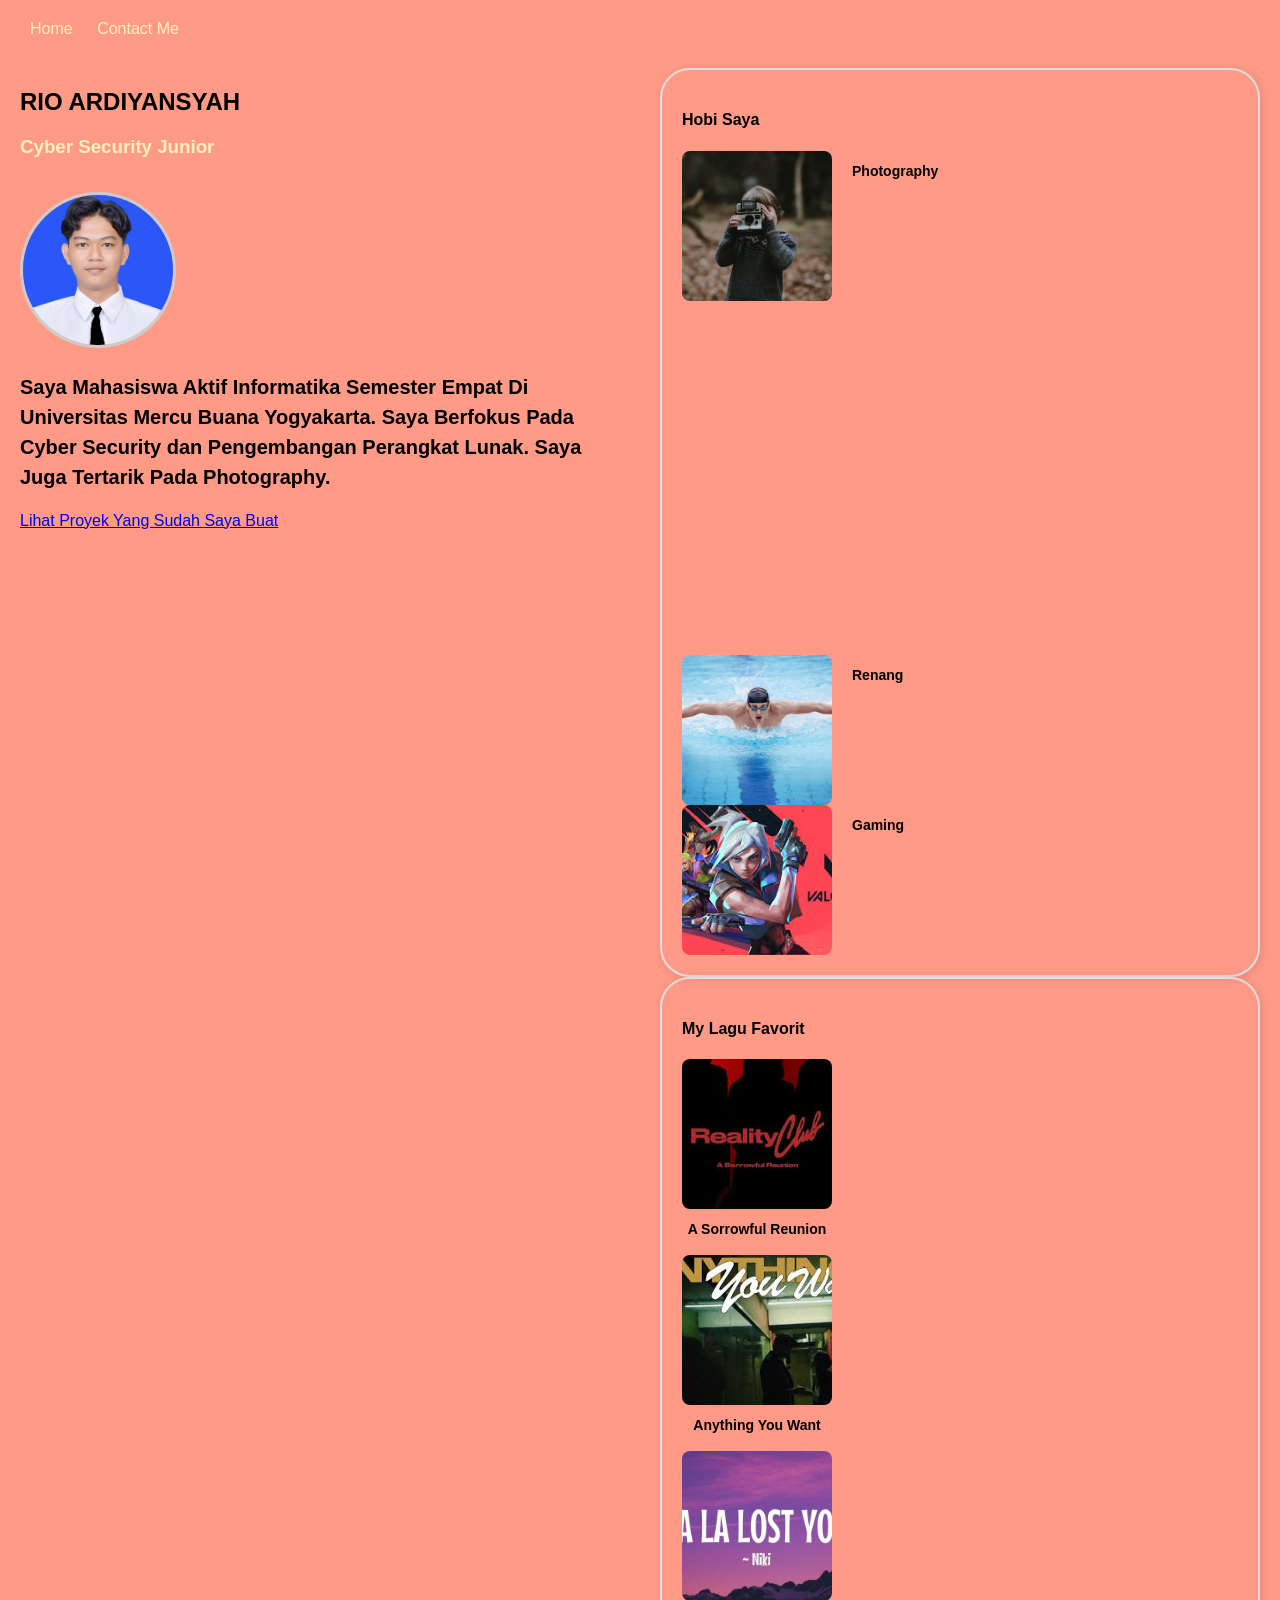
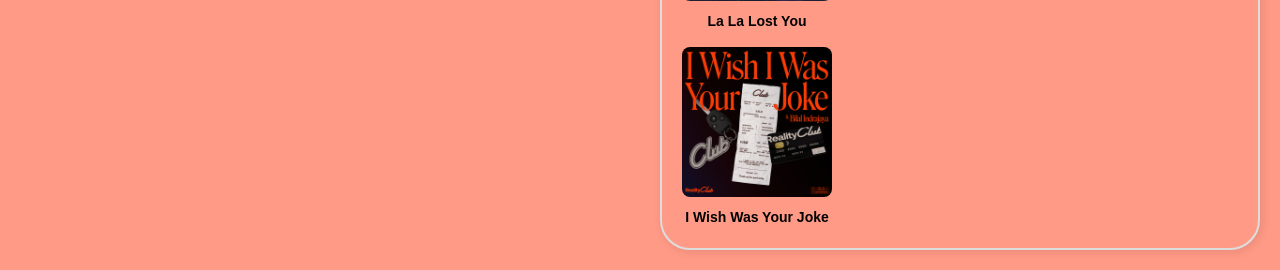
<file: index.html>
<!DOCTYPE html>
<html lang="en">
<head>
    <meta charset="UTF-8">
    <meta name="viewport" content="width=device-width, initial-scale=1.0">
    <title>Portofolio Rio Ardiyansyah</title>
    <link rel="stylesheet" href="style.css">
</head>
<body>
    <nav>
        <a href="index.html">Home</a>
        <a href="contact.html">Contact Me</a>
    </nav>
    <div class="container">
        <div class="kiri">
            <h2>RIO ARDIYANSYAH</h2>
            <h3>Cyber Security Junior</h3>
            <img src="images/profile.png" alt="Profil Rio Ardiyansyah" class="profile-pic">
            <p>Saya Mahasiswa Aktif Informatika Semester Empat Di Universitas Mercu Buana Yogyakarta. Saya Berfokus Pada Cyber Security dan Pengembangan Perangkat Lunak. Saya Juga Tertarik Pada Photography.</p>
            <a href="about.html" class="button">Lihat Proyek Yang Sudah Saya Buat</a>
        </div>
        <div class="kanan">
            <div class="kotak">
                <h4>Hobi Saya</h4>
                <div class="slide-lagu">
                    <div class="item-lagu">
                        <img src="images/photography.jpeg" alt="Photography">
                        <p>Photography</p>
                    </div>
                    <div class="pemutar-video">
                        <iframe src="https://www.tiktok.com/@josh._.choi/video/7573955296775720247?is_from_webapp=1&sender_device=pc&web_id=7624852694561736200" width="100%" height="350" frameBorder="0" allowfullscreen allow="autoplay; encrypted-media"></iframe>
                    </div>
                    <div class="item-lagu">
                        <img src="images/renang.jpg" alt="Renang">
                        <p>Renang</p>
                    </div>
                    <div class="item-lagu">
                        <img src="images/gaming.jpeg" alt="Gaming">
                        <p>Gaming</p>
                    </div>
                </div>
            </div>
<div class="kotak">
    <h4>My Lagu Favorit</h4>
    <div class="daftar-vertikal">
        
        <div class="item-lagu">
            <div class="info-lagu">
                <img src="images/Lagu1.jpeg" alt="A Sorrowful Reunion">
                <p>A Sorrowful Reunion</p>
            </div>
            <div class="pemutar-musik">
                <iframe data-testid="embed-iframe" style="border-radius:12px" src="https://open.spotify.com/embed/track/1aoN2IqlLDCqbeqLylN7BQ?utm_source=generator" width="100%" height="152" frameBorder="0" allowfullscreen="" allow="autoplay; clipboard-write; encrypted-media; fullscreen; picture-in-picture" loading="lazy"></iframe>            </div>
        </div>

        <div class="item-lagu">
            <div class="info-lagu">
                <img src="images/Lagu2.jpeg" alt="Anything You Want">
                <p>Anything You Want</p>
            </div>
            <div class="pemutar-musik">
                <iframe data-testid="embed-iframe" style="border-radius:12px" src="https://open.spotify.com/embed/track/2QB8FwOszur18Ai7t2XnNi?utm_source=generator" width="100%" height="152" frameBorder="0" allowfullscreen="" allow="autoplay; clipboard-write; encrypted-media; fullscreen; picture-in-picture" loading="lazy"></iframe>            </div>
        </div>

        <div class="item-lagu">
            <div class="info-lagu">
                <img src="images/Lagu3.jpg" alt="La La Lost You">
                <p>La La Lost You</p>
            </div>
            <div class="pemutar-musik">
<iframe data-testid="embed-iframe" style="border-radius:12px" src="https://open.spotify.com/embed/track/0e2wfbDK7ppotqyUWD7qs8?utm_source=generator" width="100%" height="152" frameBorder="0" allowfullscreen="" allow="autoplay; clipboard-write; encrypted-media; fullscreen; picture-in-picture" loading="lazy"></iframe>            </div>
        </div>

        <div class="item-lagu">
            <div class="info-lagu">
                <img src="images/Lagu4jpeg.jpeg" alt="I Wish Was Your Joke">
                <p>I Wish Was Your Joke</p>
            </div>
            <div class="pemutar-musik">
<iframe data-testid="embed-iframe" style="border-radius:12px" src="https://open.spotify.com/embed/track/1hEagxrA2r5DULTkVI39PN?utm_source=generator" width="100%" height="152" frameBorder="0" allowfullscreen="" allow="autoplay; clipboard-write; encrypted-media; fullscreen; picture-in-picture" loading="lazy"></iframe>            </div>
        </div>

    </div>
</div>
</body>
</html>
</file>
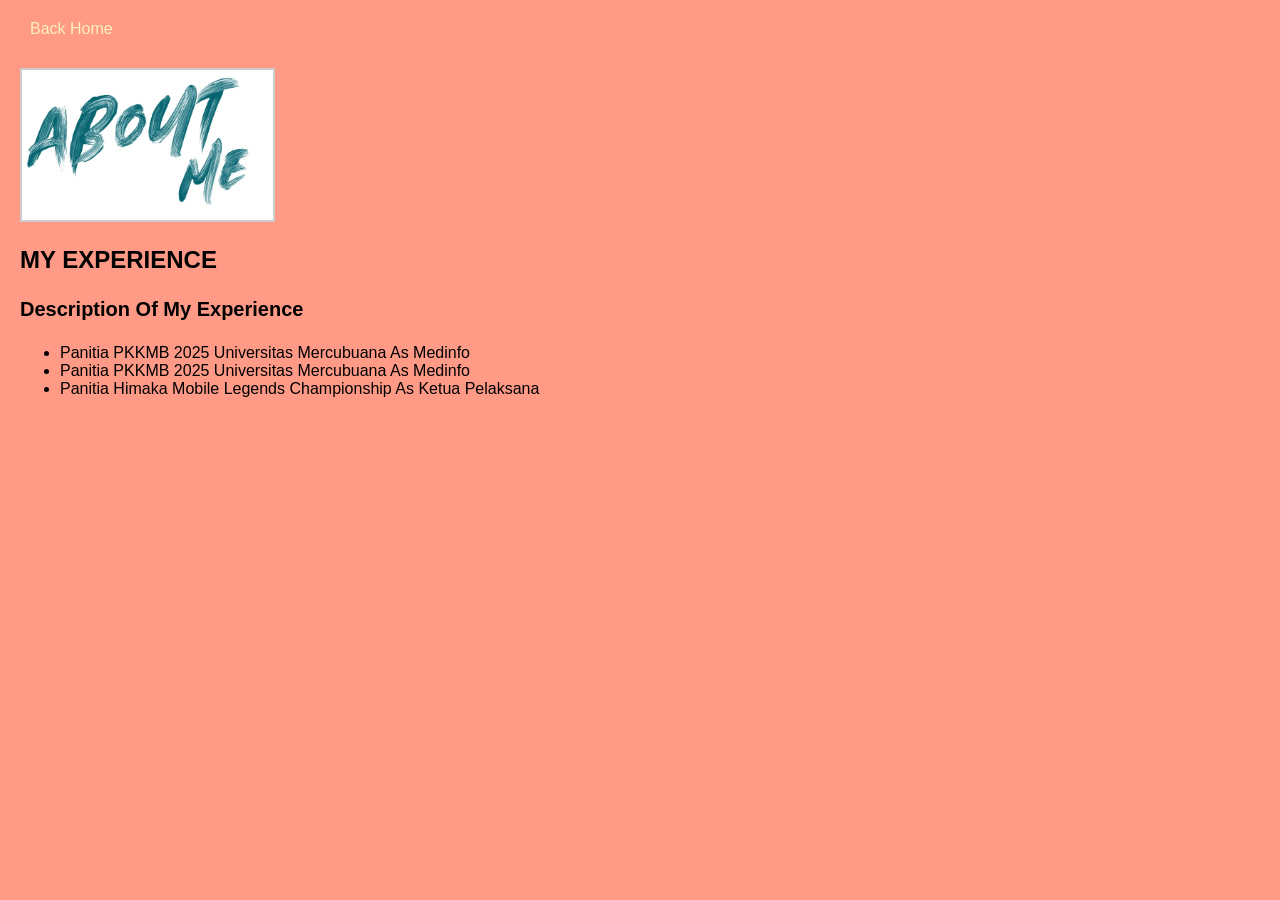
<file: about.html>
<!DOCTYPE html>
<html lang="en">
<head>
    <meta charset="UTF-8">
    <meta name="viewport" content="width=device-width, initial-scale=1.0">
    <title>Portofolio Rio</title>
<link rel="stylesheet" href="style.css">
</head>
<body>
    <nav>
        <a href="index.html">Back Home</a>
    </nav>
    <img src="images/aboutme.jpeg" class="about-me">
    <h2> My Experience</h2>
    <p> Description Of My Experience</p>
    <ul>
        <li> Panitia PKKMB 2025 Universitas Mercubuana As Medinfo</li>
        <li> Panitia PKKMB 2025 Universitas Mercubuana As Medinfo</li>
        <li> Panitia Himaka Mobile Legends Championship As Ketua Pelaksana</li>
    </ul>
</body>
</html>
</file>
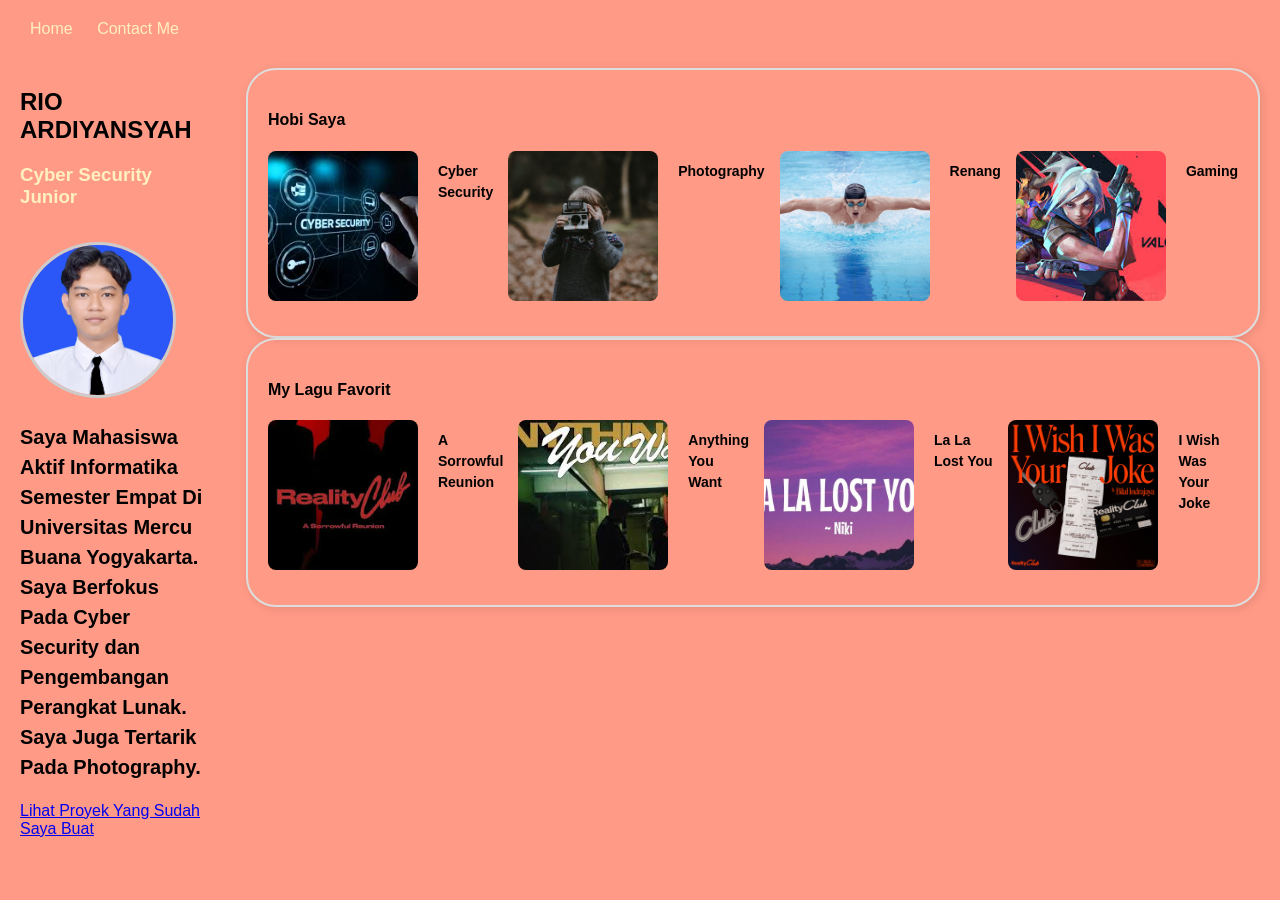
<file: nav.html>
<!DOCTYPE html>
<html lang="en">
<head>
    <meta charset="UTF-8">
    <meta name="viewport" content="width=device-width, initial-scale=1.0">
    <title>Portofolio Rio Ardiyansyah</title>
    <link rel="stylesheet" href="style.css">
</head>
<body>
    <nav>
        <a href="index.html">Home</a>
        <a href="contact.html">Contact Me</a>
    </nav>
    <div class="container">
        <div class="kiri">
            <h2>RIO ARDIYANSYAH</h2>
            <h3>Cyber Security Junior</h3>
            <img src="images/profile.png" alt="Profil Rio Ardiyansyah" class="profile-pic">
            <p>Saya Mahasiswa Aktif Informatika Semester Empat Di Universitas Mercu Buana Yogyakarta. Saya Berfokus Pada Cyber Security dan Pengembangan Perangkat Lunak. Saya Juga Tertarik Pada Photography.</p>
            <a href="about.html" class="button">Lihat Proyek Yang Sudah Saya Buat</a>
        </div>
        <div class="kanan">
            <div class="kotak">
                <h4>Hobi Saya</h4>
                <div class="slider-lagu">
                    <div class="item-lagu">
                        <img src="images/cyber.jpeg" alt="Cyber Security">
                        <p>Cyber Security</p>
                    </div>
                    <div class="item-lagu">
                        <img src="images/photography.jpeg" alt="Photography">
                        <p>Photography</p>
                    </div>
                    <div class="item-lagu">
                        <img src="images/renang.jpg" alt="Renang">
                        <p>Renang</p>
                    </div>
                    <div class="item-lagu">
                        <img src="images/gaming.jpeg" alt="Gaming">
                        <p>Gaming</p>
                    </div>
                </div>
            </div>
            <div class="kotak">
                <h4>My Lagu Favorit</h4>
                <div class="slider-lagu">
                    <div class="item-lagu">
                        <img src="images/Lagu1.jpeg" alt="A Sorrowful Reunion">
                        <p>A Sorrowful Reunion</p>
                    </div>
                    <div class="item-lagu">
                        <img src="images/Lagu2.jpeg" alt="Anything You Want">
                        <p>Anything You Want</p>
                    </div>
                    <div class="item-lagu">
                        <img src="images/Lagu3.jpg" alt="La La Lost You">
                        <p>La La Lost You</p>
                    </div>
                    <div class="item-lagu">
                        <img src="images/Lagu4jpeg.jpeg" alt="I Wish Was Your Joke">
                        <p>I Wish Was Your Joke</p>
                    </div>
                </div>
            </div>
        </div>
    </div>
</body>
</html>
</file>
<file: style.css>
body {
    font-family: Arial, Helvetica, sans-serif;
    text-align: left;
    margin: 20px;
    background-color: #FF9A86;
}
nav {
    margin-bottom: 30px;
}
nav a {
    margin: 0 10px;
    text-decoration: none;
    color: #FFF0BE;
}
h2 {
    margin-top: 20px;
    text-transform: uppercase;
}
h3 {
    color: #FFF0BE;
    margin-top: 0;
    font-weight: bold;
}
h4 {
    color: black;
    font-weight: bold;
    text-decoration: none;
}
.container {
    display: flex;
    gap: 40px;
}
.kiri {
    flex: 1;
}
.kanan {
    flex: 1;
}
.kotak {
    border: 2px solid #ddd;
    border-radius: 30px;
    padding: 20px;
    box-shadow: 2px 2px 10px rgba(0, 0, 0, 0.1);
}
.daftar-vertikal {
    display: flex;
    flex-direction: column;
    gap: 15px;
}
.slider-lagu {
    display: flex;
    overflow-x: auto;
    gap: 15px;
    padding-bottom: 15px;
}
.profile-pic {
    width: 150px;
    height: 150px;
    border-radius: 50%;
    object-fit: cover;
    border: 3px solid #ccc;
    margin-top: 15px;
}
p {
    max-width: 600px;
    line-height: 1.5;
    font-size: 20px;
    font-weight: bold;
}
.btn {
    display: inline-block;
    padding: 10px 20px;
    background-color: #FFF0BE;
    color: black;
    text-decoration: none;
    border-radius: 5px;
    font-weight: bold;
    margin-top: 15px;
}
.about-me {
    height: 150px;
    object-fit: cover;
    border: 2px solid #ccc;
}
.item-lagu {
    display: flex;
    flex-direction: row;
    align-items: flex-start;
    gap: 20px;
    width: 100%;
}
.info-lagu {
    display: flex;
    flex-direction: column;
    align-items: center;
    text-align: center;
    width: 150px;
    flex-shrink: 0;
}
.item-lagu img {
    width: 150px;
    height: 150px;
    border-radius: 8px;
    object-fit: cover;
}
.item-lagu p {
    font-size: 14px;
    font-weight: bold;
    margin-top: 10px;
    margin-bottom: 0;
}
.item-hobi {
    display: flex;
    flex-direction: column;
    align-items: center;
    text-align: center;
    width: 150px;
    flex-shrink: 0;
}
.item-hobi img {
    width: 150px;
    height: 150px;
    border-radius: 8px;
    object-fit: cover;
}
.item-hobi p {
    font-size: 14px;
    font-weight: bold;
    margin-top: 10px;
    margin-bottom: 0;
}
.pemutar-musik {
    flex: 1;
    min-width: 250px;
}
.pemutar-musik iframe {
    border-radius: 12px;
}
.pemutar-video {
    flex: 1;
    min-width: 250px;
}
.pemutar-video iframe {
    border-radius: 12px;
}
</file>
